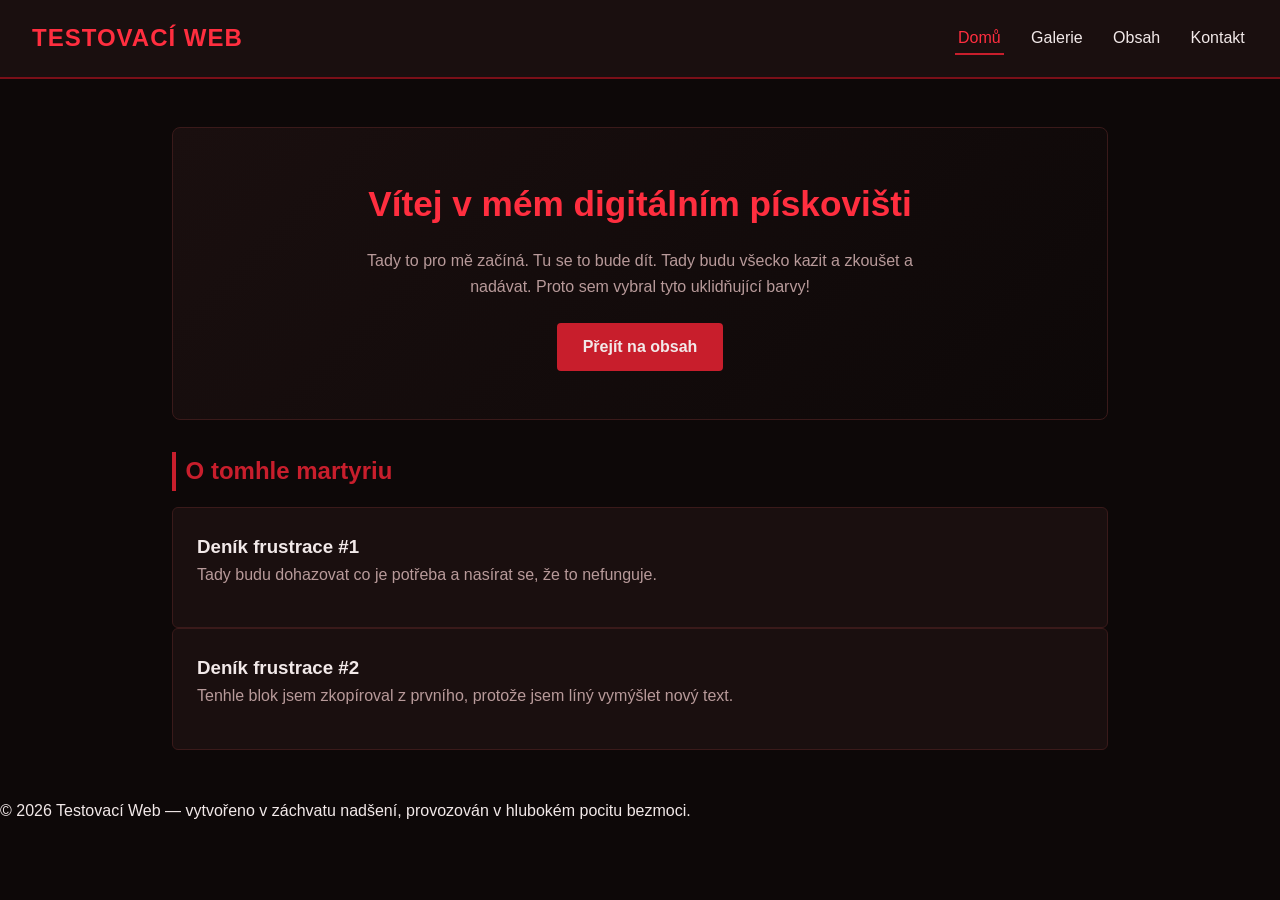
<file: index.html>
<!DOCTYPE html>
<html lang="cs">
<head>
  <meta charset="UTF-8">
  <meta name="viewport" content="width=device-width, initial-scale=1.0">
  <title>Testovací web — Domů</title>
  <link rel="stylesheet" href="style.css">
</head>
<body>

  <header>
    <div class="logo">Testovací Web</div>
    <nav>
      <ul>
        <li><a href="index.html" class="active">Domů</a></li>
        <li><a href="galerie.html">Galerie</a></li>
        <li><a href="obsah.html">Obsah</a></li>
        <li><a href="kontakt.html">Kontakt</a></li>
      </ul>
    </nav>
  </header>

  <main>
    <!-- TIP: Tohle je hlavní úvodní blok (hero). Uprav nadpis a text podle potřeby. -->
    <section class="hero">
      <h1>Vítej v mém digitálním pískovišti</h1>
      <p>
        Tady to pro mě začíná. Tu se to bude dít. Tady budu všecko kazit
        a zkoušet a nadávat. Proto sem vybral tyto uklidňující barvy!
      </p>
      <a href="obsah.html" class="btn">Přejít na obsah</a>
    </section>

    <h2>O tomhle martyriu</h2>
    <!-- TIP: Tento blok klidně smaž nebo přepiš — je tu jen jako ukázka -->
    <div class="content-block">
      <h3>Deník frustrace #1</h3>
      <p>
        Tady budu dohazovat co je potřeba a nasírat se, že to nefunguje.
      </p>
    </div>

    <div class="content-block">
      <h3>Deník frustrace #2</h3>
      <p>
        Tenhle blok jsem zkopíroval z prvního, protože jsem líný vymýšlet
        nový text.
      </p>
    </div>
  </main>

  <footer>
    &copy; 2026 Testovací Web — vytvořeno v záchvatu nadšení, provozován v hlubokém pocitu bezmoci.
  </footer>

</body>
</html>
                                                                                    
</file>
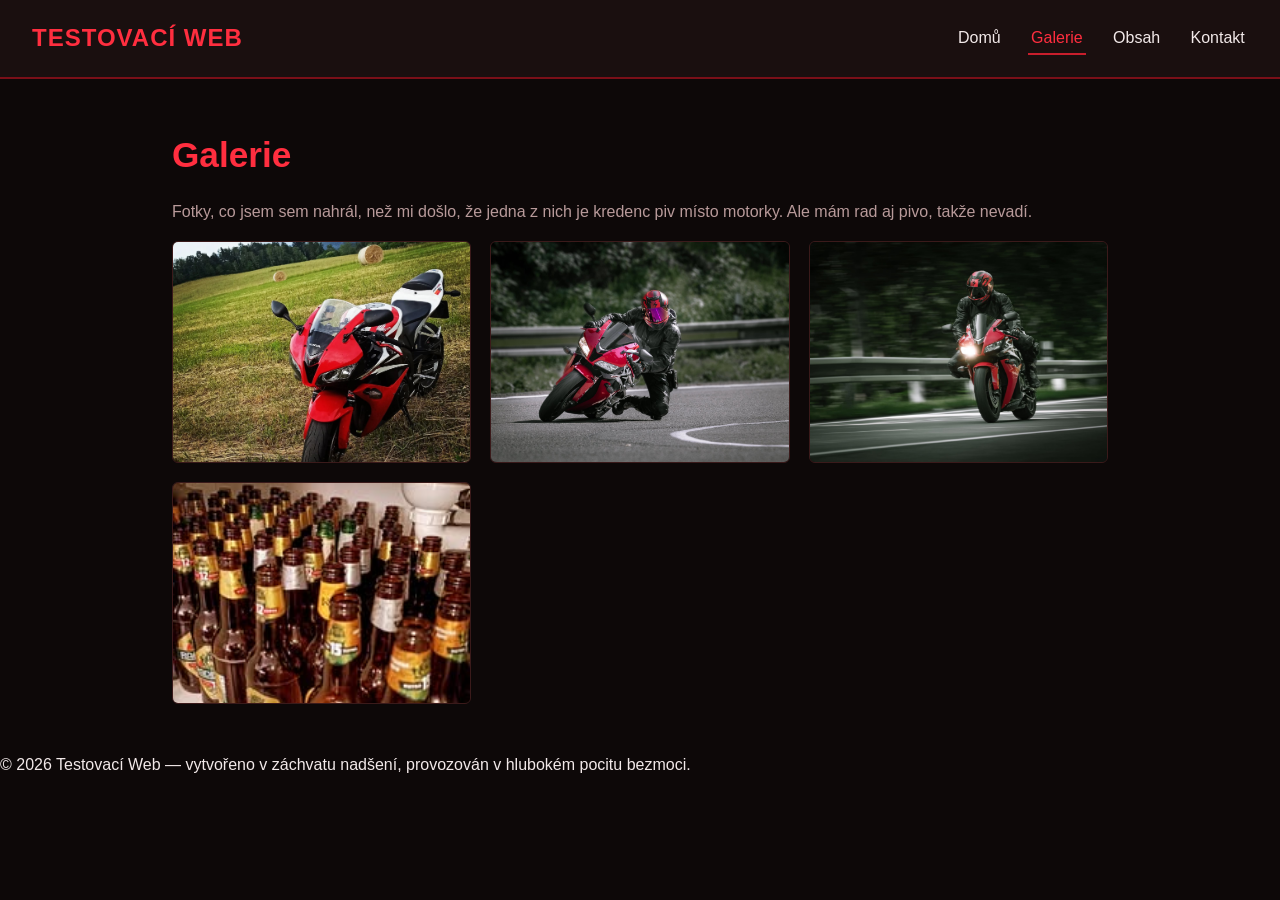
<file: galerie.html>
<!DOCTYPE html>
<html lang="cs">
<head>
  <meta charset="UTF-8">
  <meta name="viewport" content="width=device-width, initial-scale=1.0">
  <title>Testovací web — Galerie</title>
  <link rel="stylesheet" href="style.css">
</head>
<body>

  <header>
    <div class="logo">Testovací Web</div>
    <nav>
      <ul>
        <li><a href="index.html">Domů</a></li>
        <li><a href="galerie.html" class="active">Galerie</a></li>
        <li><a href="obsah.html">Obsah</a></li>
        <li><a href="kontakt.html">Kontakt</a></li>
      </ul>
    </nav>
  </header>

  <main>
    <h1>Galerie</h1>
    <p>
      Fotky, co jsem sem nahrál, než mi došlo, že jedna z nich je kredenc
      piv místo motorky. Ale mám rad aj pivo, takže nevadí.
    </p>

    <div class="gallery-grid">
      <figure class="gallery-item">
        <img src="motorka-pole.jpg" alt="Motorka na louce v horách">
      </figure>
      <figure class="gallery-item">
        <img src="motorka-zatacka.jpg" alt="Motorkář v zatáčce">
      </figure>
      <figure class="gallery-item">
        <img src="motorka-silnice.jpg" alt="Motorkář na silnici">
      </figure>
      <figure class="gallery-item">
        <img src="lahve-piva.jpg" alt="Lahve piva v regálu">
      </figure>
    </div>
  </main>

  <footer>
    &copy; 2026 Testovací Web — vytvořeno v záchvatu nadšení, provozován v hlubokém pocitu bezmoci.
  </footer>

</body>
</html>
                                                                                                                                                                                                                                                                                                                                                                                                                                                                                                                                               
</file>
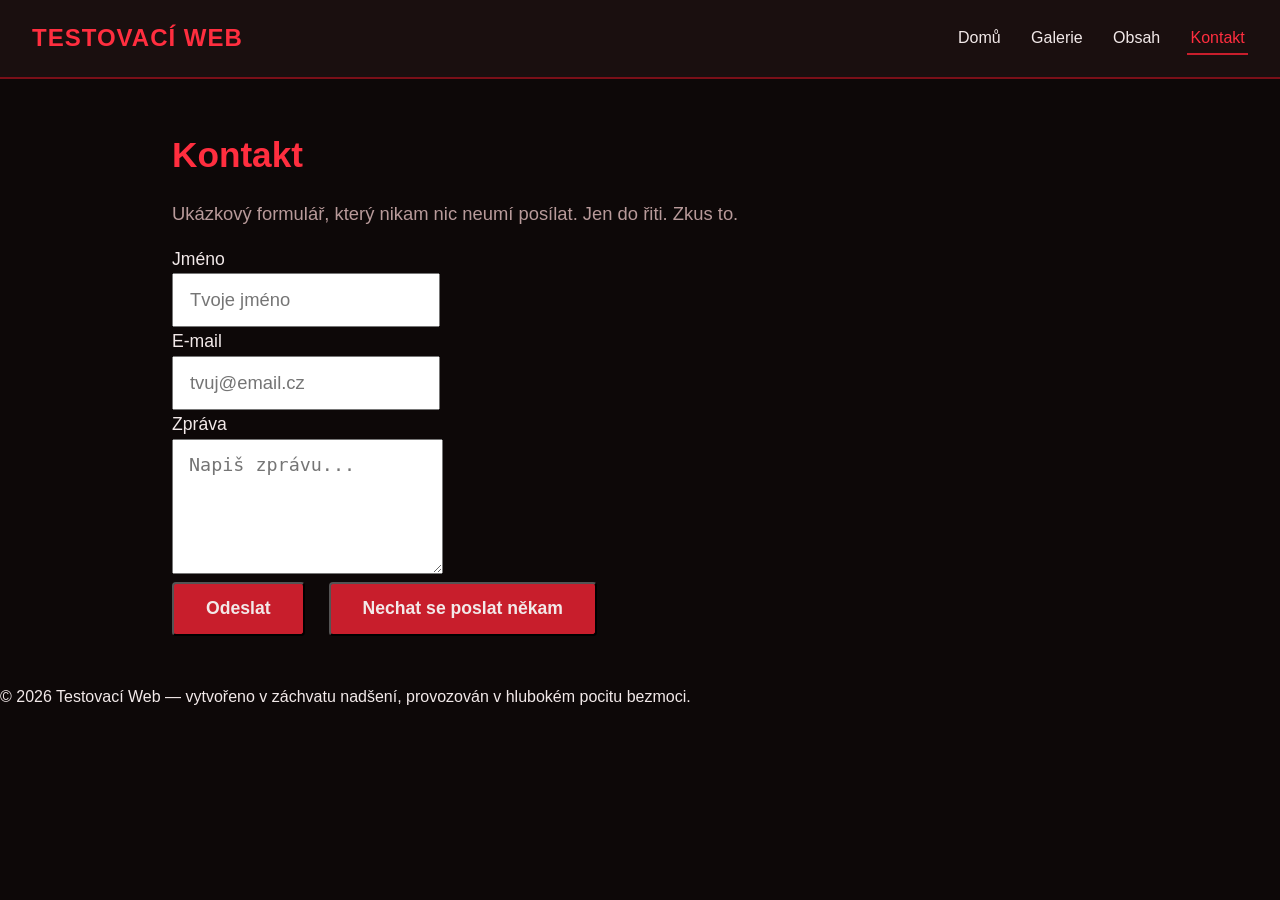
<file: kontakt.html>
<!DOCTYPE html>
<html lang="cs">
<head>
  <meta charset="UTF-8">
  <meta name="viewport" content="width=device-width, initial-scale=1.0">
  <title>Testovací web — Kontakt</title>
  <link rel="stylesheet" href="style.css">
</head>
<body class="page-kontakt">

  <header>
    <div class="logo">Testovací Web</div>
    <nav>
      <ul>
        <li><a href="index.html">Domů</a></li>
        <li><a href="galerie.html">Galerie</a></li>
        <li><a href="obsah.html">Obsah</a></li>
        <li><a href="kontakt.html" class="active">Kontakt</a></li>
      </ul>
    </nav>
  </header>

  <main>
    <h1>Kontakt</h1>
    <p>
      Ukázkový formulář, který nikam nic neumí posílat. Jen do řiti.
      Zkus to.
    </p>

    <form onsubmit="return false;">
      <div>
        <label for="jmeno">Jméno</label><br>
        <input type="text" id="jmeno" name="jmeno" placeholder="Tvoje jméno">
      </div>
      <div>
        <label for="email">E-mail</label><br>
        <input type="email" id="email" name="email" placeholder="tvuj@email.cz">
      </div>
      <div>
        <label for="zprava">Zpráva</label><br>
        <textarea id="zprava" name="zprava" rows="5" placeholder="Napiš zprávu..."></textarea>
      </div>
      <div style="display:flex; align-items:center; gap:1rem; flex-wrap:wrap;">
        <button type="submit" class="btn">Odeslat</button>
        <button type="button" id="btn-poslat" class="btn" style="margin-left:0.5rem;">Nechat se poslat někam</button>
      </div>
      <p id="poslat-vysledek" style="display:none; color:var(--red-glow); font-weight:bold;">
        Tento formulář tě poslal do řiti.
      </p>
    </form>
  </main>

  <footer>
    &copy; 2026 Testovací Web — vytvořeno v záchvatu nadšení, provozován v hlubokém pocitu bezmoci.
  </footer>

  <script>
    document.getElementById('btn-poslat').addEventListener('click', function () {
      document.getElementById('poslat-vysledek').style.display = 'block';
    });
  </script>

</body>
</html>
</file>
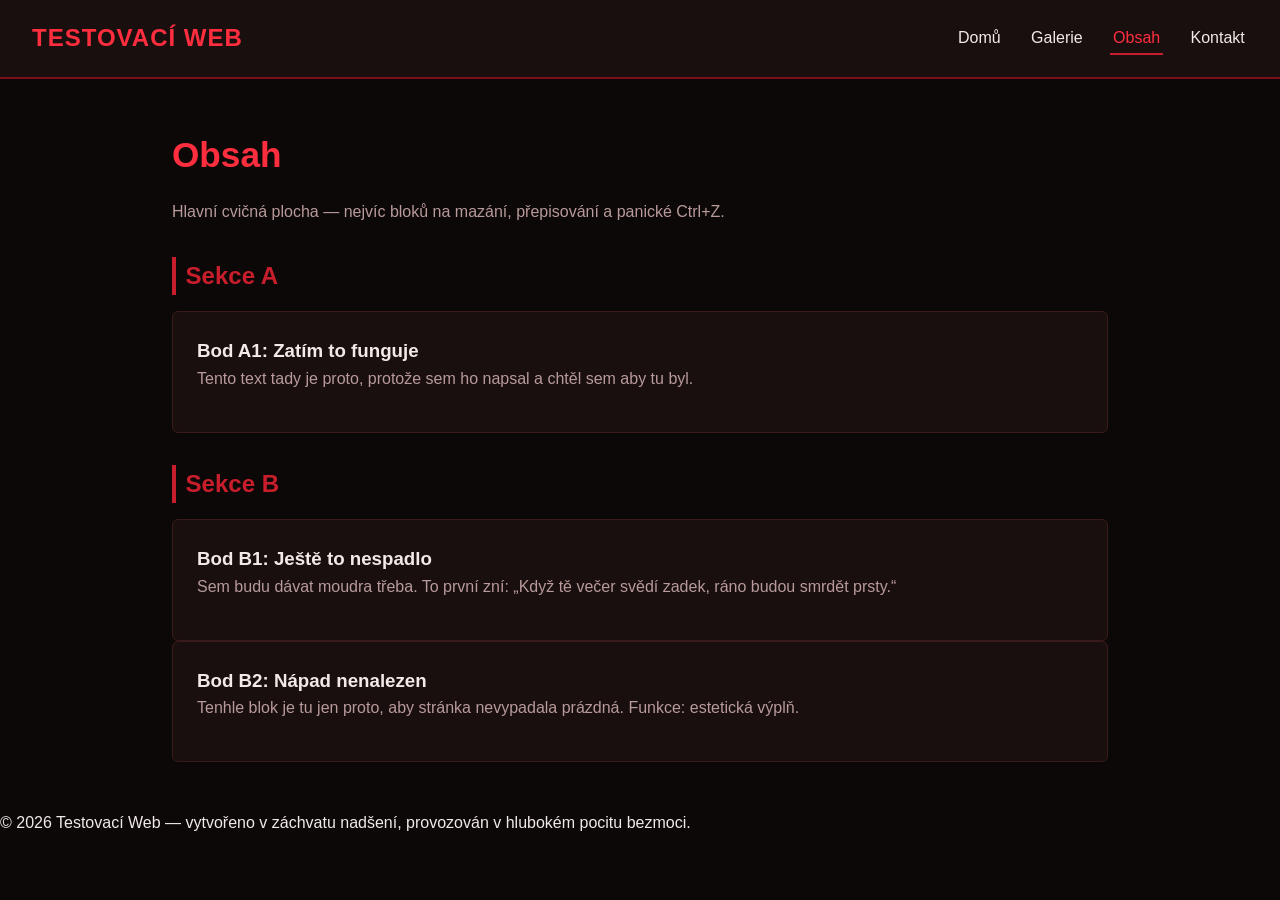
<file: obsah.html>
<!DOCTYPE html>
<html lang="cs">
<head>
  <meta charset="UTF-8">
  <meta name="viewport" content="width=device-width, initial-scale=1.0">
  <title>Testovací web — Obsah</title>
  <link rel="stylesheet" href="style.css">
</head>
<body>

  <header>
    <div class="logo">Testovací Web</div>
    <nav>
      <ul>
        <li><a href="index.html">Domů</a></li>
        <li><a href="galerie.html">Galerie</a></li>
        <li><a href="obsah.html" class="active">Obsah</a></li>
        <li><a href="kontakt.html">Kontakt</a></li>
      </ul>
    </nav>
  </header>

  <main>
    <h1>Obsah</h1>
    <p>Hlavní cvičná plocha — nejvíc bloků na mazání, přepisování a panické Ctrl+Z.</p>

    <h2>Sekce A</h2>
    <div class="content-block">
      <h3>Bod A1: Zatím to funguje</h3>
      <p>
        Tento text tady je proto, protože sem ho napsal a chtěl sem aby
        tu byl.
      </p>
    </div>

    <h2>Sekce B</h2>
    <div class="content-block">
      <h3>Bod B1: Ještě to nespadlo</h3>
      <p>
        Sem budu dávat moudra třeba. To první zní: „Když tě večer svědí
        zadek, ráno budou smrdět prsty.“
      </p>
    </div>
    <div class="content-block">
      <h3>Bod B2: Nápad nenalezen</h3>
      <p>
        Tenhle blok je tu jen proto, aby stránka nevypadala prázdná.
        Funkce: estetická výplň.
      </p>
    </div>
  </main>

  <footer>
    &copy; 2026 Testovací Web — vytvořeno v záchvatu nadšení, provozován v hlubokém pocitu bezmoci.
  </footer>

</body>
</html>
                                                       
</file>
<file: style.css>
/* ==========================================================
   TESTOVACÍ WEB — sdílený styl pro všechny stránky
   Tmavý černo-červený motiv. Barvy si klidně uprav v proměnných níže.
   ========================================================== */

:root {
  --bg-dark: #0d0808;
  --bg-panel: #1a0f0f;
  --red-main: #c81e2c;
  --red-dark: #7a0f18;
  --red-glow: #ff2e3f;
  --text-light: #f2e9e9;
  --text-muted: #b89a9a;
  --border-col: #3a1a1a;
}

* {
  box-sizing: border-box;
  margin: 0;
  padding: 0;
}

body {
  background-color: var(--bg-dark);
  color: var(--text-light);
  font-family: "Segoe UI", Arial, sans-serif;
  line-height: 1.6;
}

/* ---------- Hlavička a navigace ---------- */
header {
  background-color: var(--bg-panel);
  border-bottom: 2px solid var(--red-dark);
  padding: 1.2rem 2rem;
  display: flex;
  justify-content: space-between;
  align-items: center;
  flex-wrap: wrap;
}

.logo {
  font-size: 1.5rem;
  font-weight: bold;
  color: var(--red-glow);
  letter-spacing: 1px;
  text-transform: uppercase;
}

nav ul {
  list-style: none;
  display: flex;
  gap: 1.5rem;
}

nav a {
  color: var(--text-light);
  text-decoration: none;
  font-weight: 500;
  padding: 0.4rem 0.2rem;
  border-bottom: 2px solid transparent;
  transition: border-color 0.2s ease, color 0.2s ease;
}

nav a:hover,
nav a.active {
  color: var(--red-glow);
  border-bottom-color: var(--red-main);
}

/* ---------- Obsah stránky ---------- */
main {
  max-width: 1000px;
  margin: 0 auto;
  padding: 3rem 2rem;
}

h1 {
  font-size: 2.2rem;
  color: var(--red-glow);
  margin-bottom: 1rem;
}

h2 {
  font-size: 1.5rem;
  color: var(--red-main);
  margin: 2rem 0 1rem;
  border-left: 4px solid var(--red-main);
  padding-left: 0.6rem;
}

p {
  color: var(--text-muted);
  margin-bottom: 1rem;
}

.hero {
  background: linear-gradient(135deg, var(--bg-panel), var(--bg-dark));
  border: 1px solid var(--border-col);
  border-radius: 8px;
  padding: 3rem 2rem;
  text-align: center;
  margin-bottom: 2rem;
}

.hero p {
  max-width: 600px;
  margin: 0 auto 1.5rem;
}

.btn {
  display: inline-block;
  background-color: var(--red-main);
  color: var(--text-light);
  text-decoration: none;
  padding: 0.7rem 1.6rem;
  border-radius: 4px;
  font-weight: bold;
  transition: background-color 0.2s ease;
}

.btn:hover {
  background-color: var(--red-glow);
}

.btn-small {
  cursor: pointer;
  font-size: 0.9rem;
  padding: 0.7rem 1.2rem;
  background-color: transparent;
  border: 2px solid var(--red-main);
  color: var(--red-glow);
}

.btn-small:hover {
  background-color: var(--red-main);
  color: var(--text-light);
}

/* ---------- Zvětšená stránka Kontakt ---------- */
.page-kontakt main p {
  font-size: 1.15rem;
}

.page-kontakt form {
  max-width: 640px;
  gap: 1.6rem;
}

.page-kontakt label {
  font-size: 1.1rem;
}

.page-kontakt input,
.page-kontakt textarea {
  font-size: 1.15rem;
  padding: 0.9rem 1rem;
}

.page-kontakt .btn {
  font-size: 1.1rem;
  padding: 0.9rem 2rem;
}

/* ---------- Galerie ---------- */
.gallery-grid {
  display: grid;
  grid-template-columns: repeat(auto-fit, minmax(220px, 1fr));
  gap: 1.2rem;
}

.gallery-item {
  background-color: var(--bg-panel);
  border: 1px solid var(--border-col);
  border-radius: 6px;
  overflow: hidden;
  text-align: center;
}

.gallery-item .placeholder-img {
  width: 100%;
  height: 160px;
  background: repeating-linear-gradient(
    45deg,
    var(--red-dark),
    var(--red-dark) 10px,
    var(--bg-panel) 10px,
    var(--bg-panel) 20px
  );
  display: flex;
  align-items: center;
  justify-content: center;
  color: var(--text-light);
  font-size: 0.85rem;
}

.gallery-item img {
  width: 100%;
  height: 220px;
  object-fit: cover;
  display: block;
}

.gallery-item figcaption {
  padding: 0.6rem;
  color: var(--text-muted);
  font-size: 0.9rem;
}

/* ---------- Obsahové bloky (pro trénink úprav) ---------- */
.content-block {
  background-color: var(--bg-panel);
  border: 1px solid var(--border-col);
  border-radius: 6px;
  padding: 1.5rem;
  margin
</file>
